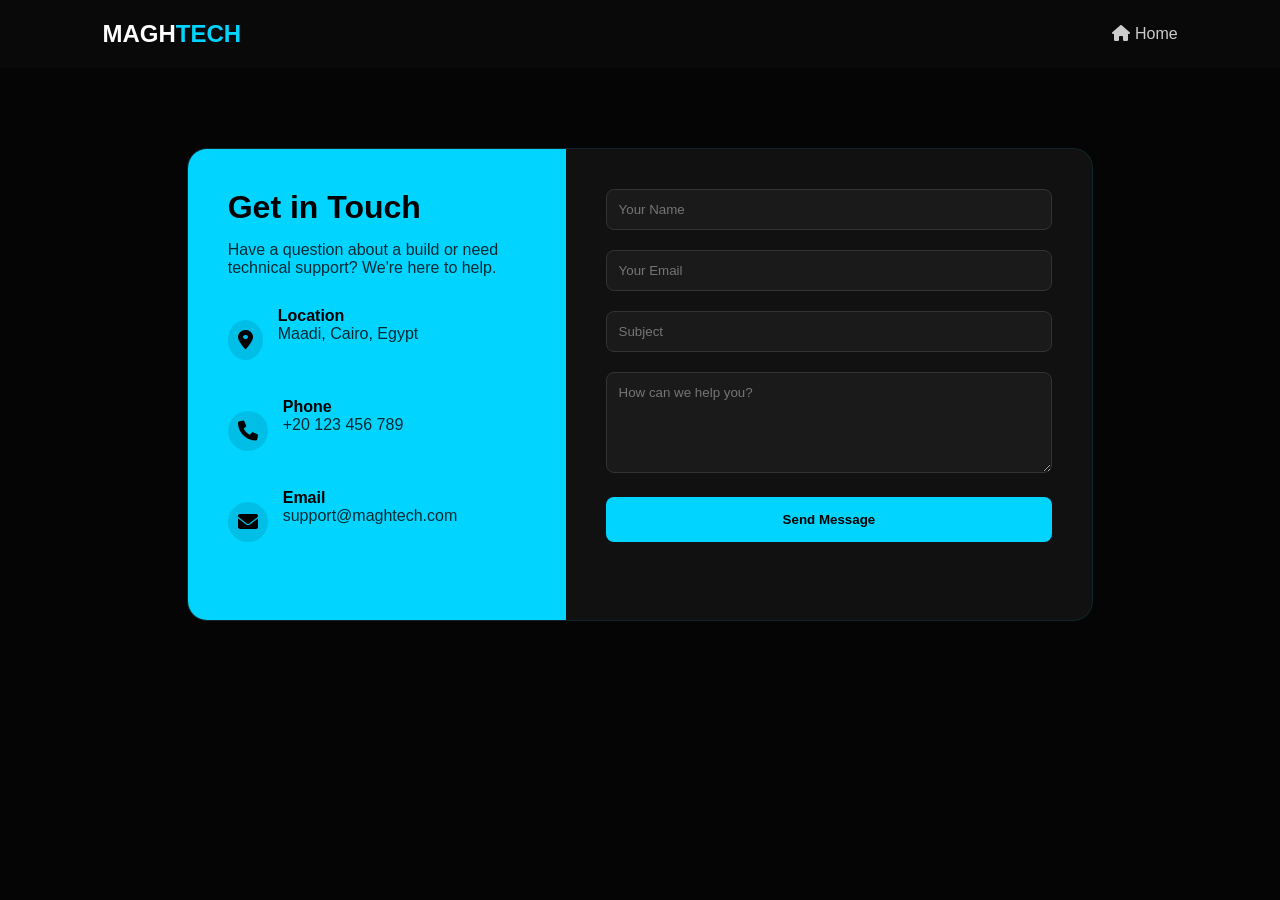
<file: contact.html>
<!DOCTYPE html>
<html lang="en">

<head>
    <meta charset="UTF-8">
    <meta name="viewport" content="width=device-width, initial-scale=1.0">
    <title>Maghtech | Contact Us</title>
    <link rel="stylesheet" href="css/contact.css">
    <link rel="stylesheet" href="https://cdnjs.cloudflare.com/ajax/libs/font-awesome/6.0.0/css/all.min.css">
</head>

<body>

    <nav class="navbar">
        <div class="logo">MAGH<span>TECH</span></div>
        <a href="home.html" class="back-link"><i class="fa-solid fa-house"></i> Home</a>
    </nav>

    <section class="contact-section">
        <div class="contact-container">
            <div class="contact-info">
                <h2>Get in <span>Touch</span></h2>
                <p>Have a question about a build or need technical support? We're here to help.</p>

                <div class="info-item">
                    <i class="fa-solid fa-location-dot"></i>
                    <div>
                        <h4>Location</h4>
                        <p>Maadi, Cairo, Egypt</p>
                    </div>
                </div>

                <div class="info-item">
                    <i class="fa-solid fa-phone"></i>
                    <div>
                        <h4>Phone</h4>
                        <p>+20 123 456 789</p>
                    </div>
                </div>

                <div class="info-item">
                    <i class="fa-solid fa-envelope"></i>
                    <div>
                        <h4>Email</h4>
                        <p>support@maghtech.com</p>
                    </div>
                </div>
            </div>

            <div class="contact-form">
                <form action="#">
                    <div class="input-group">
                        <input type="text" placeholder="Your Name" required>
                    </div>
                    <div class="input-group">
                        <input type="email" placeholder="Your Email" required>
                    </div>
                    <div class="input-group">
                        <input type="text" placeholder="Subject">
                    </div>
                    <div class="input-group">
                        <textarea placeholder="How can we help you?" rows="5" required></textarea>
                    </div>
                    <button type="submit" class="send-btn">Send Message</button>
                </form>
            </div>
        </div>
    </section>

</body>

</html>
</file>
<file: css/contact.css>
* {
    margin: 0;
    padding: 0;
    box-sizing: border-box;
    font-family: 'Segoe UI', sans-serif;
}

body {
    background: #050505;
    color: white;
    height: 100vh;
}

.navbar {
    padding: 20px 8%;
    display: flex;
    justify-content: space-between;
    align-items: center;
    background: rgba(10, 10, 10, 0.8);
}

.logo {
    font-size: 24px;
    font-weight: bold;
}

.logo span {
    color: #00d4ff;
}

.back-link {
    color: #ccc;
    text-decoration: none;
    transition: 0.3s;
}

.back-link:hover {
    color: #00d4ff;
}

/* تنسيق الـ Container الأساسي */
.contact-section {
    padding: 80px 8%;
    display: flex;
    justify-content: center;
}

.contact-container {
    display: flex;
    background: #111;
    border-radius: 20px;
    overflow: hidden;
    max-width: 1000px;
    border: 1px solid rgba(0, 212, 255, 0.1);
}

/* الجنب الشمال */
.contact-info {
    flex: 1;
    background: #00d4ff;
    color: #000;
    padding: 40px;
}

.contact-info h2 {
    font-size: 32px;
    margin-bottom: 15px;
}

.contact-info p {
    margin-bottom: 30px;
    opacity: 0.8;
}

.info-item {
    display: flex;
    align-items: center;
    gap: 15px;
    margin-bottom: 25px;
}

.info-item i {
    font-size: 20px;
    background: rgba(0, 0, 0, 0.1);
    padding: 10px;
    border-radius: 50%;
}

/* الجنب اليمين (الفورم) */
.contact-form {
    flex: 1.5;
    padding: 40px;
}

.input-group {
    margin-bottom: 20px;
}

.input-group input,
.input-group textarea {
    width: 100%;
    padding: 12px;
    background: #1a1a1a;
    border: 1px solid #333;
    border-radius: 8px;
    color: white;
    outline: none;
    transition: 0.3s;
}

.input-group input:focus,
.input-group textarea:focus {
    border-color: #00d4ff;
}

.send-btn {
    width: 100%;
    padding: 15px;
    background: #00d4ff;
    border: none;
    font-weight: bold;
    border-radius: 8px;
    cursor: pointer;
    transition: 0.3s;
}

.send-btn:hover {
    background: white;
    transform: translateY(-3px);
}
</file>
